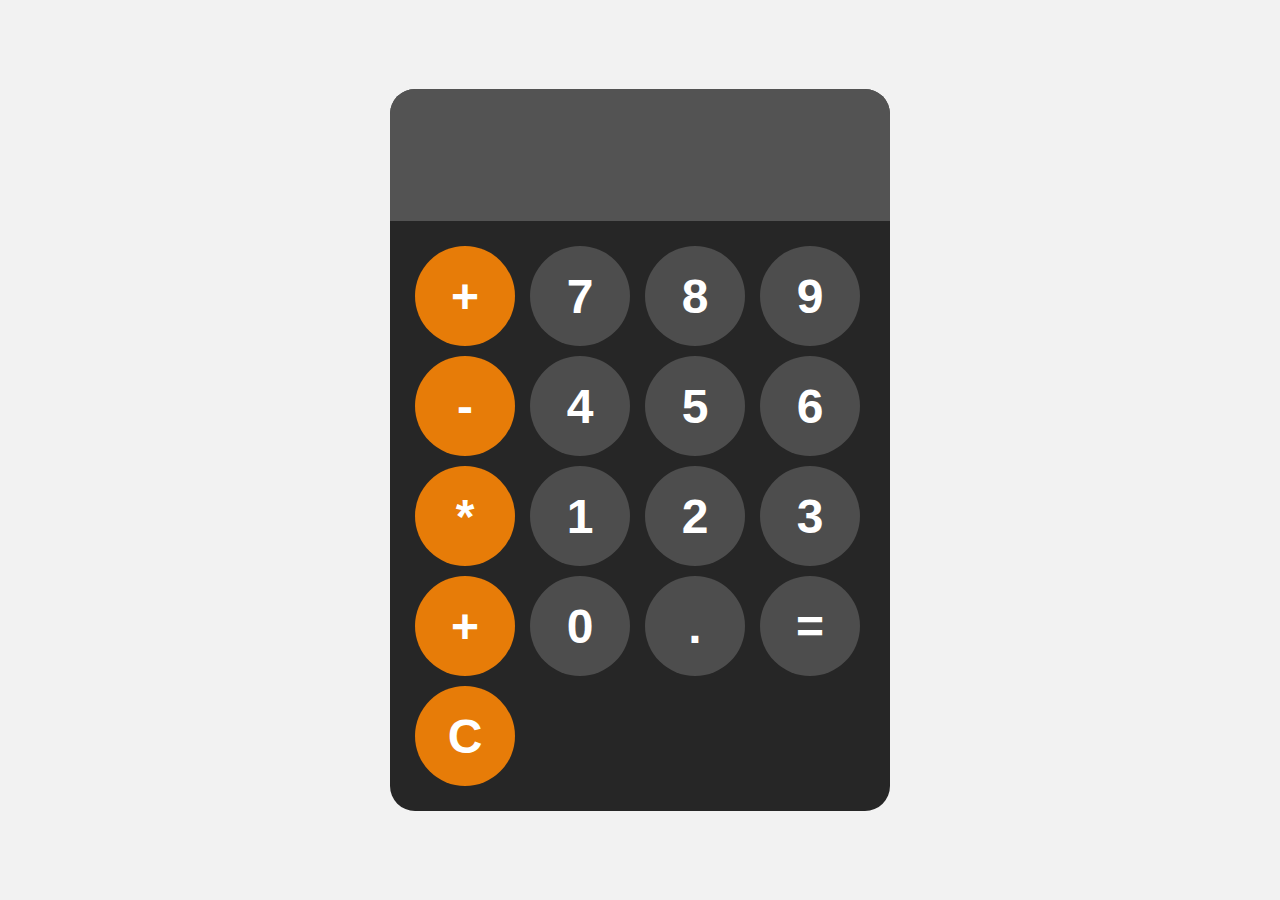
<file: calculator/calc.html>
<!DOCTYPE html>
<html lang="en">

<head>
    <meta charset="UTF-8">
    <meta name="viewport" content="width=device-width, initial-scale=1.0">
    <title>Document</title>
    <link rel="stylesheet" href="calc.css">
</head>

<body>
    <div id="calculator">
        <input id="display" readonly>
        <div id="keys">
            <button onclick="appendToDisplay('+')" class="operator-btn">+</button>
            <button onclick="appendToDisplay('7')">7</button>
            <button onclick="appendToDisplay('8')">8</button>
            <button onclick="appendToDisplay('9')">9</button>
            <button onclick="appendToDisplay('-')" class="operator-btn">-</button>
            <button onclick="appendToDisplay('4')">4</button>
            <button onclick="appendToDisplay('5')">5</button>
            <button onclick="appendToDisplay('6')">6</button>
            <button onclick="appendToDisplay('*')" class="operator-btn">*</button>
            <button onclick="appendToDisplay('1')">1</button>
            <button onclick="appendToDisplay('2')">2</button>
            <button onclick="appendToDisplay('3')">3</button>
            <button onclick="appendToDisplay('/')" class="operator-btn">+</button>
            <button onclick="appendToDisplay('0')">0</button>
            <button onclick="appendToDisplay('.')">.</button>
            <button onclick="calculate()">=</button>
            <button onclick="clearDisplay()" class="operator-btn">C</button>
        </div>
    </div>

    <script src="calc.js"></script>
</body>

</html>
</file>
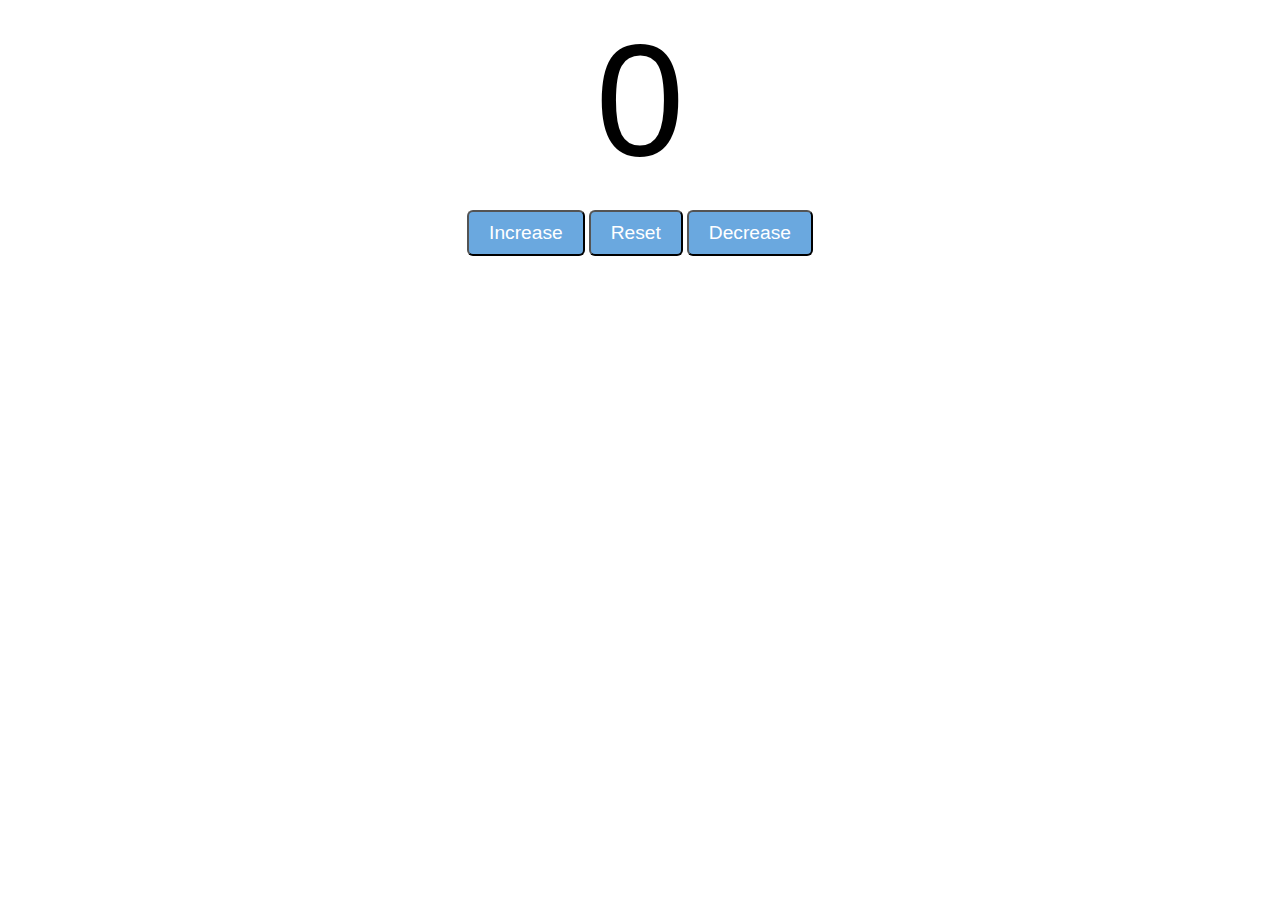
<file: counter/counter.html>
<!DOCTYPE html>
<html lang="en">

<head>
    <meta charset="UTF-8">
    <meta name="viewport" content="width=device-width, initial-scale=1.0">
    <title>Document</title>
    <link rel="stylesheet" href="counter.css">
</head>

<body>
    <label id="countLabel">0</label><br>

    <div id="buttonContainer">
        <button id="increaseBtn" class="buttons">Increase</button>
        <button id="resetBtn" class="buttons">Reset</button>
        <button id="decreaseBtn" class="buttons">Decrease</button>
        <div>

            <script src="counter.js"> </script>
</body>

</html>
</file>
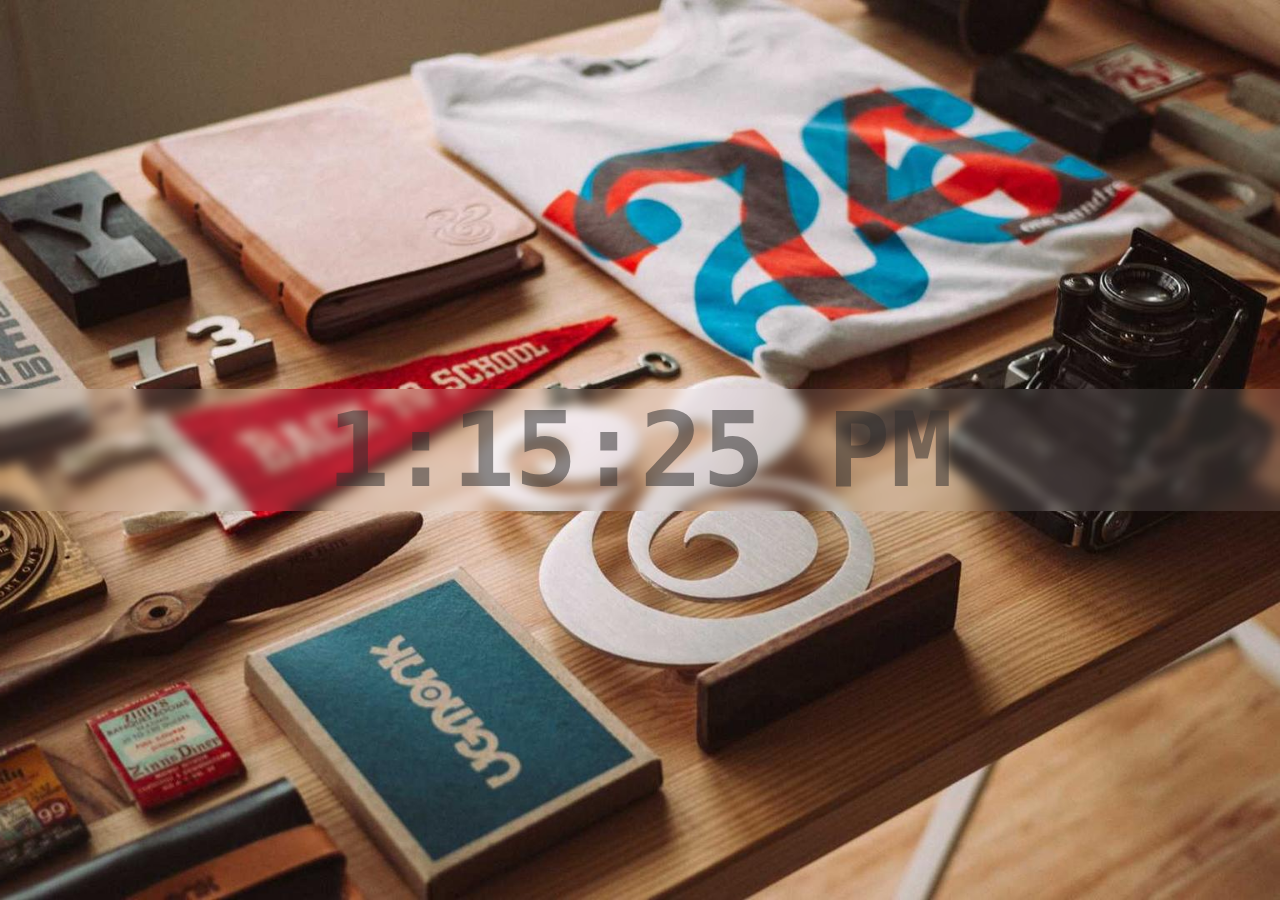
<file: DCP/DCP.html>
<!DOCTYPE html>
<html lang="en">

<head>
    <meta charset="UTF-8">
    <meta name="viewport" content="width=device-width, initial-scale=1.0">
    <title>Document</title>
    <link rel="stylesheet" href="DCP.css">
</head>

<body>
    <div id="clock-container">
        <div id="clock">00:00:00</div>
    </div>

    <script src="DCP.js"></script>
</body>

</html>
</file>
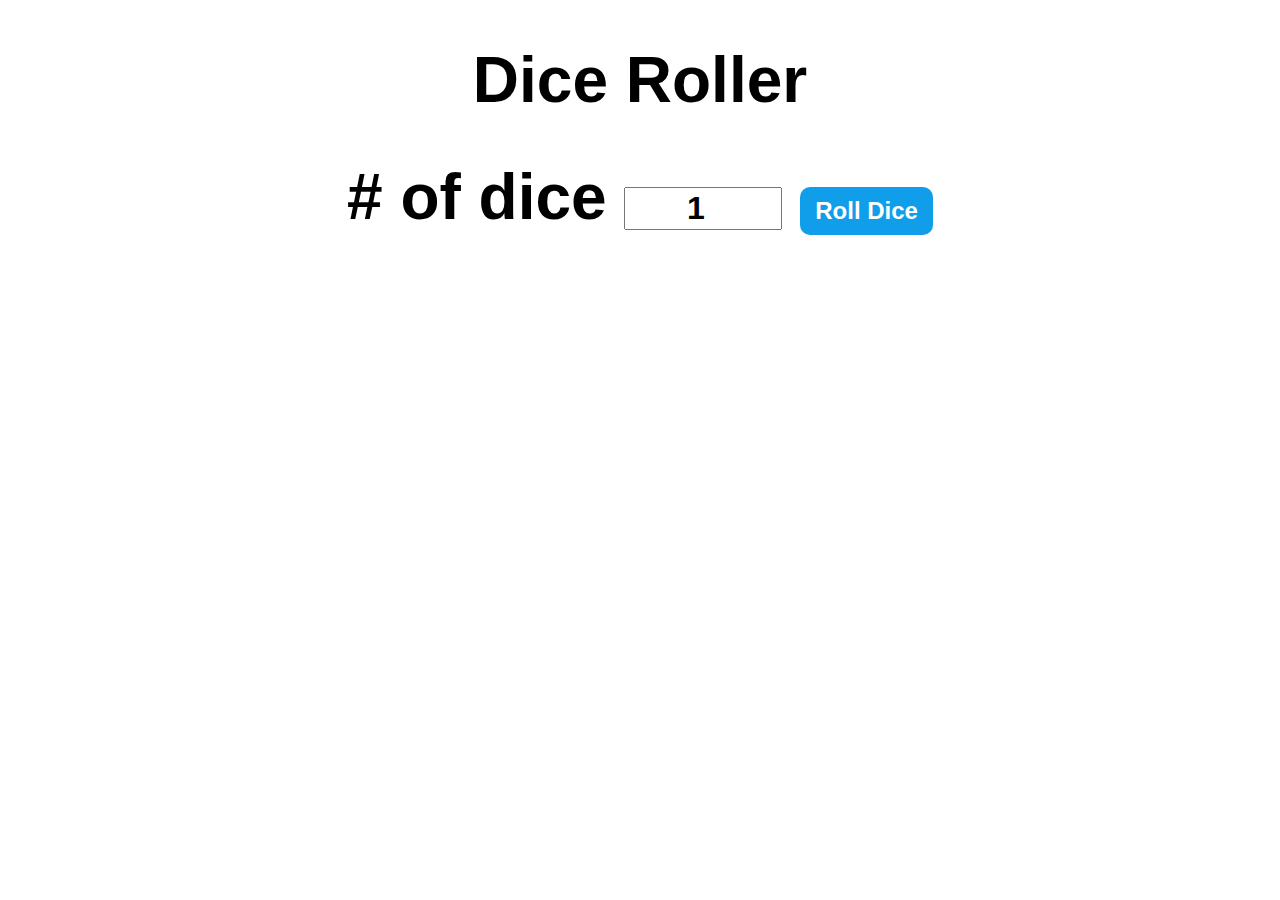
<file: Dice Roller/dice.html>
<!DOCTYPE html>
<html lang="en">

<head>
    <meta charset="UTF-8">
    <meta name="viewport" content="width=device-width, initial-scale=1.0">
    <title>Document</title>
    <link rel="stylesheet" href="dice.css">
</head>

<body>
    <div id="container">
        <h1>Dice Roller<h1>
                <label> # of dice </label>
                <input id="numOfDice" type="number" min="1" max="6" value="1">
                <button onclick="rollDice()"> Roll Dice </button>
                <div id="diceResult"></div>
                <div id="diceImages"></div>
    </div>
    <script src="dice.js"></script>
</body>

</html>
</file>
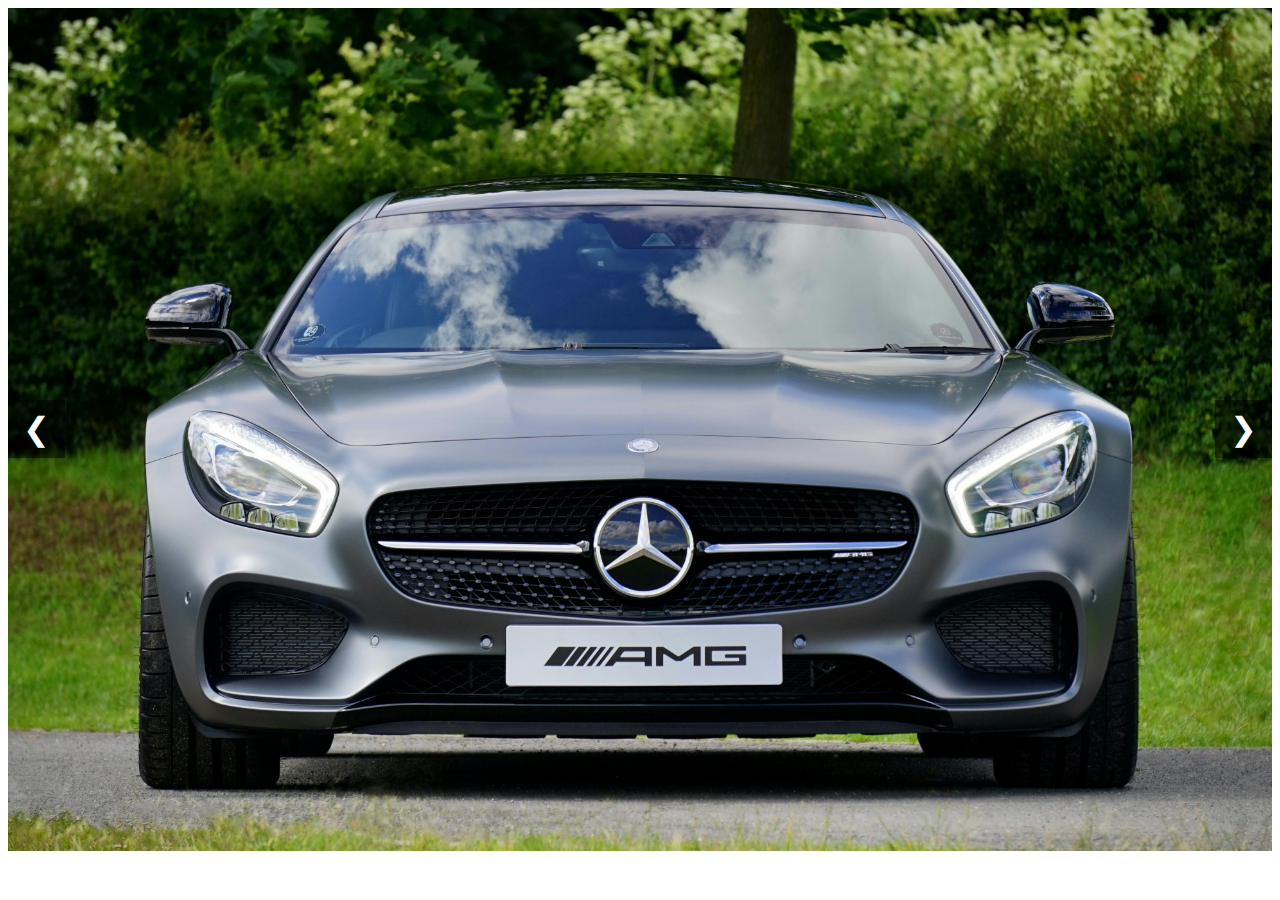
<file: Image Slider/car.html>
<!DOCTYPE html>
<html lang="en">

<head>
    <meta charset="UTF-8">
    <meta name="viewport" content="width=device-width, initial-scale=1.0">
    <title>Document</title>
    <link rel="stylesheet" href="car.css">
</head>

<body>

    <div class="slider">
        <div class="slides">
            <img class="slide" src="car1.jpg" alt="Image #1">
            <img class="slide" src="car2.jpg" alt="Image #2">
            <img class="slide" src="car3.jpg" alt="Image #3">
        </div>
        <button class="prev" onclick="prevSlide()">&#10094</button>
        <button class="next" onclick="nextSlide()">&#10095</button>
    </div>

    <script src="car.js"></script>
</body>

</html>
</file>
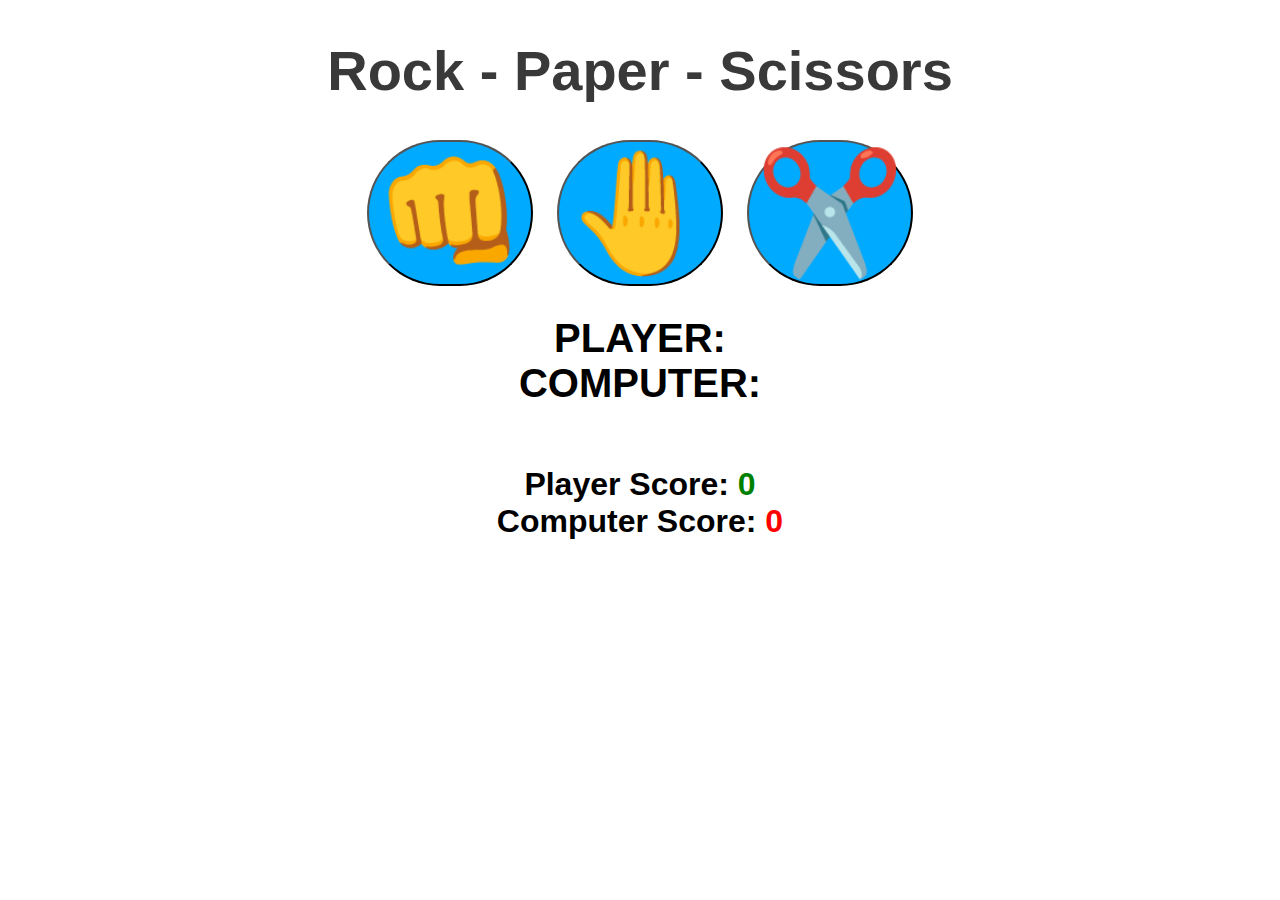
<file: Rock Paper Scissors/rps.html>
<!DOCTYPE html>
<html lang="en">

<head>
    <meta charset="UTF-8">
    <meta name="viewport" content="width=device-width, initial-scale=1.0">
    <title>Document</title>
    <link rel="stylesheet" href="rps.css">
</head>

<body>

    <h1>Rock - Paper - Scissors</h1>

    <div class="choices">
        <button onclick="playGame('rock')">👊</button>
        <button onclick="playGame('paper')">🤚</button>
        <button onclick="playGame('scissors')">✂️</button>
    </div>

    <div id="playerDisplay">PLAYER: </div>
    <div id="computerDisplay">COMPUTER: </div>
    <div id="resultDisplay"></div>

    <div class="scoreDisplay">Player Score:
        <span id="playerScoreDisplay">0</span>
    </div>

    <div class="scoreDisplay">Computer Score:
        <span id="computerScoreDisplay">0</span>
    </div>


    <script src="rps.js"></script>
</body>

</html>
</file>
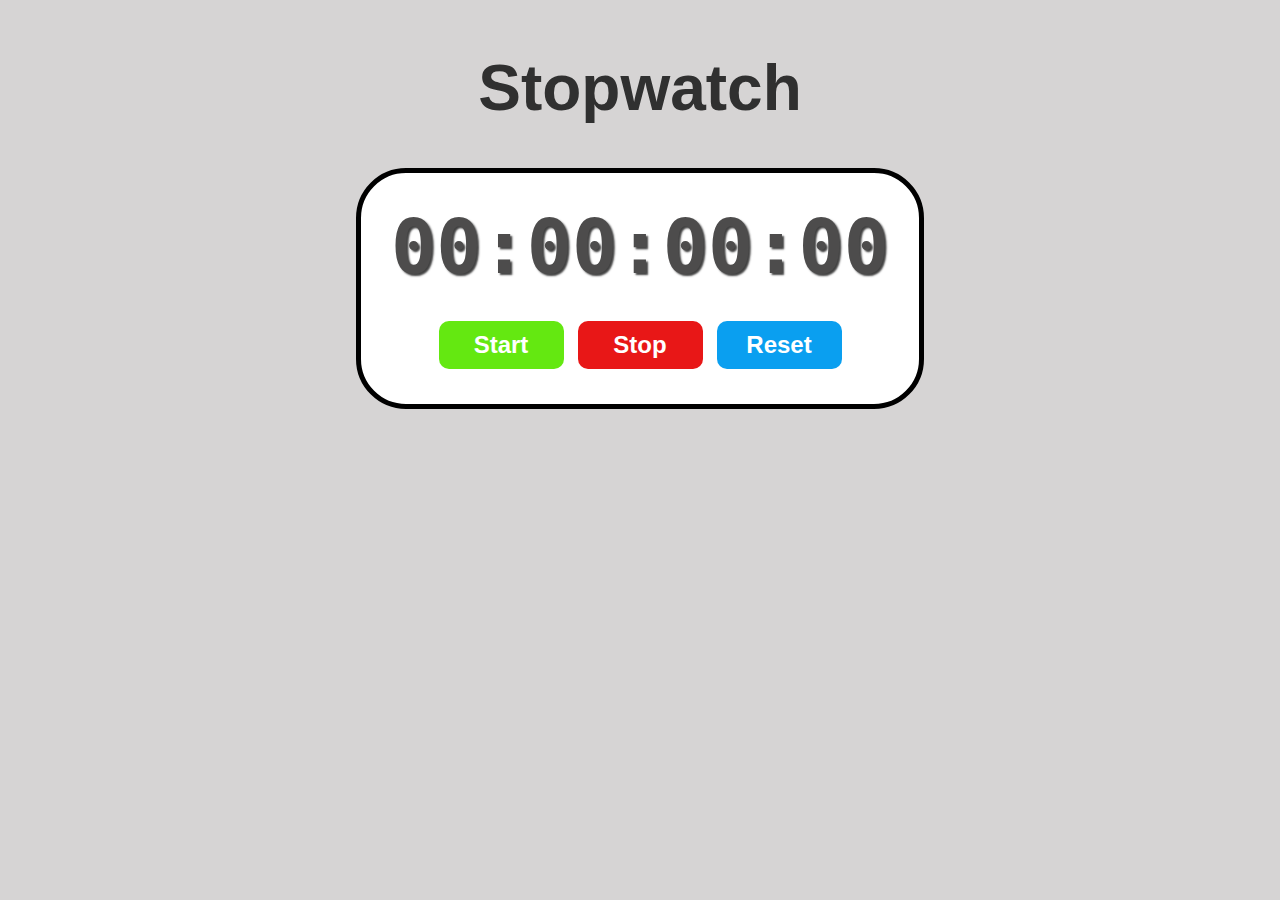
<file: Stopwatch/stopwatch.html>
<!DOCTYPE html>
<html lang="en">

<head>
    <meta charset="UTF-8">
    <meta name="viewport" content="width=device-width, initial-scale=1.0">
    <title>Document</title>
    <link rel="stylesheet" href="stopwatch.css">
</head>

<body>

    <h1>Stopwatch</h1>
    <div id="watch-container">
        <div id="watch">00:00:00:00</div>
        <div id="controls">
            <button id="start" onclick="start()">Start</button>
            <button id="stop" onclick="stop()">Stop</button>
            <button id="reset" onclick="reset()">Reset</button>
        </div>
    </div>

    <script src="stopwatch.js"></script>
</body>

</html>
</file>
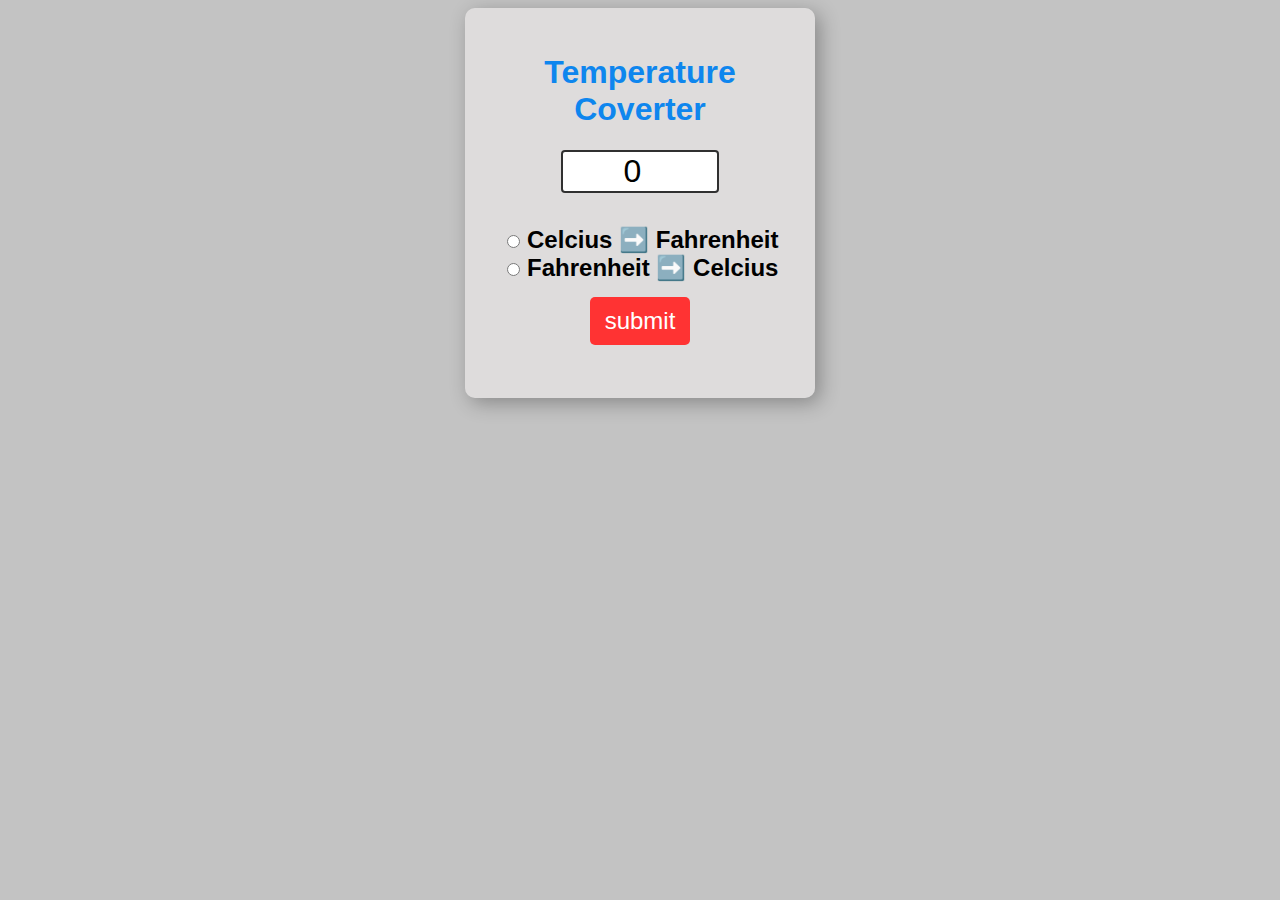
<file: TCP/tcp.html>
<!DOCTYPE html>
<html lang="en">

<head>
    <meta charset="UTF-8">
    <meta name="viewport" content="width=device-width, initial-scale=1.0">
    <title>Document</title>
    <link rel="stylesheet" href="tcp.css">
</head>

<body>

    <form>
        <h1>Temperature Coverter</h1>
        <input type="number" id="textbox" value="0">
        <br>
        <br>
        <input type="radio" id="toFahrenheit" name="unit">
        <label for="toFahrenheit">Celcius ➡️ Fahrenheit</label><br>

        <input type="radio" id="toCelcius" name="unit">
        <label for="toCelcius">Fahrenheit ➡️ Celcius</label><br>

        <button type="button" onclick="convert()">submit</button>
        <p id="result"></p>
    </form>


    <script src="tcp.js"></script>
</body>

</html>
</file>
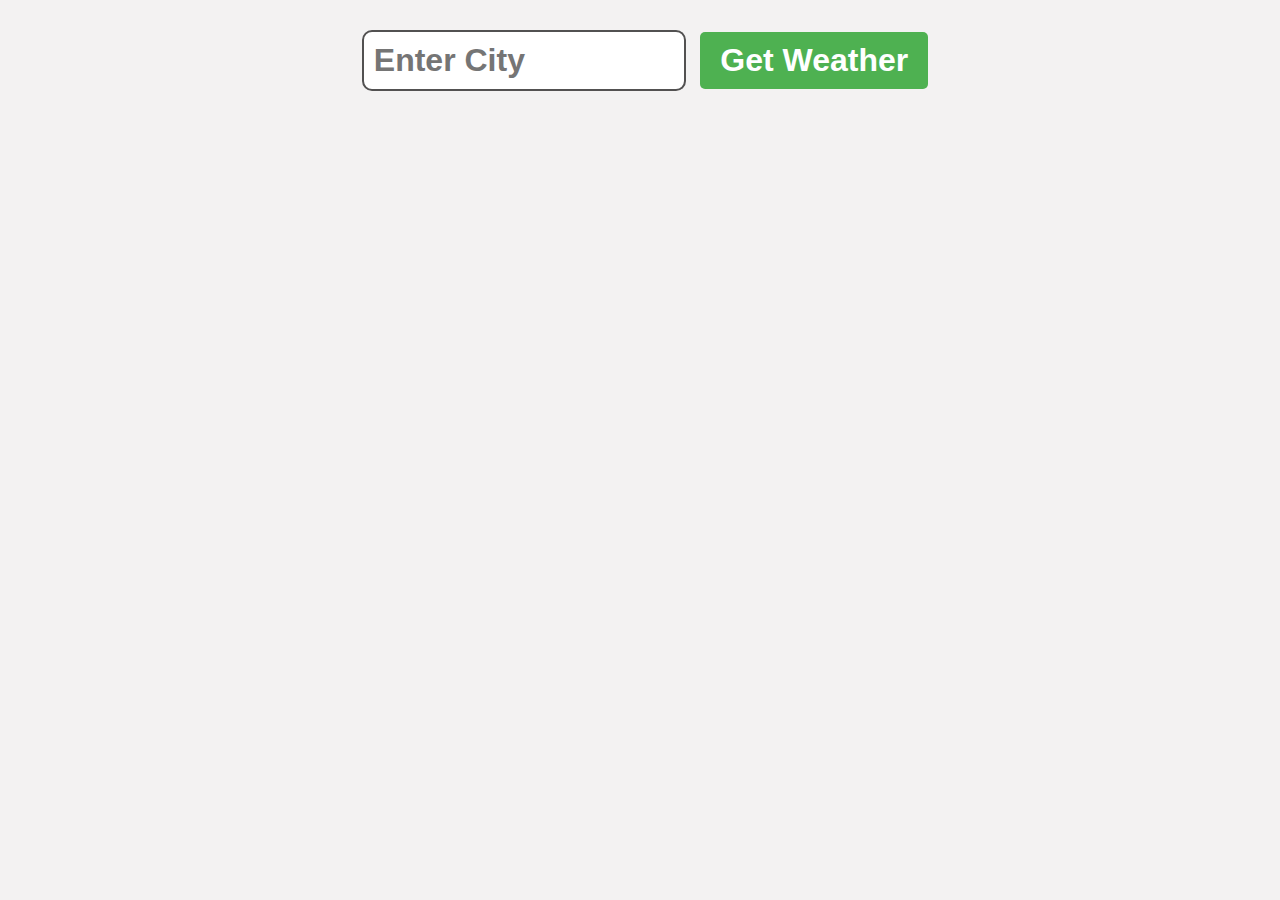
<file: Weather App/weather.html>
<!DOCTYPE html>
<html lang="en">

<head>
    <meta charset="UTF-8">
    <meta name="viewport" content="width=device-width, initial-scale=1.0">
    <title>Weather App</title>
    <link rel="stylesheet" href="weather.css">
</head>

<body>

    <form class="weatherForm">
        <input type="text" class="cityInput" placeholder="Enter City">
        <button type="submit">Get Weather</button>
    </form>

    <div class="card" style="display: none">
    </div>


    <script src="weather.js"></script>
</body>

</html>
</file>
<file: calculator/calc.css>
body{
    margin: 0;
    display: flex;
    justify-content: center;
    align-items: center;
    height: 100vh;
    background-color: hsl(0, 0%, 95%);
}
#calculator{
    font-family: Arial, sans-serif;
    background-color: hsl(0, 0%, 15%);
    border-radius: 25px;
    max-width: 500px;
    overflow: hidden;
}
#display{
    width: 100%;
    padding: 20px;
    font-size: 5rem;
    text-align: left;
    border: none;
    background-color: hsla(0, 0%, 35%, 0.9);
    color: white;
}
#keys{
    display: grid;  
    grid-template-columns: repeat(4, 1fr);
    gap: 10px;
    padding: 25px;
}
button{
    width: 100px;
    height: 100px;
    border-radius: 50px;
    border: none;
    background-color: hsla(0, 0%, 30%);
    color: white;
    font-size: 3rem;
    font-weight: bold;
    cursor: pointer;
}
button:hover{
    background-color: hsla(0, 0%, 40%);
}
button:active{
    background-color: hsla(0, 0%, 50%);
}
.operator-btn{
    background-color: hsl(31, 93%, 47%);
}
.operator-btn:hover{
    background-color: hsl(31, 93%, 65%);
}
.operator-btn:active{
    background-color: hsl(31, 93%, 75%);
}
</file>
<file: counter/counter.css>
#countLabel{
    text-align: center;
    display: block;
    font-size: 10em;
    font-family: Arial;
}
#buttonContainer{
    text-align: center;
}
.buttons{
    padding: 10px 20px;
    font-size: 1.2em;
    color: white;
    background-color: rgb(106, 168, 223);
    border-radius: 6px;
    cursor: pointer;
    transition: background-color 0.5s;
}
.buttons:hover{
    background-color: hsl(219, 92%, 26%);
}
</file>
<file: DCP/DCP.css>
body{
    margin: 0;
    background-image: url(4.jpeg);
    background-repeat: no-repeat;
    background-position: center;
    background-attachment: fixed;
    background-size: cover;

}
#clock-container{
    display: flex;
    justify-content: center;
    align-items: center;
    height: 100vh;
}
#clock{
    font-family: monospace;
    font-size: 6.5rem;
    font-weight: bold;
    text-align: center;
    color: hsla(0, 1%, 19%, 0.529);
    backdrop-filter: blur(6px);
    background-color: hsla(0, 0%, 100%, 0.1);
    width: 100%;
}
</file>
<file: Dice Roller/dice.css>
#container{
    font-family: arial, sans-serif;
    text-align: center;
    font-size: 2rem;
    font-weight: bold;
}
button{
    font-size: 1.5rem;
    padding: 10px 15px;
    border-radius: 10px;
    border: none;
    background-color: hsl(201, 87%, 49%);
    color: white;
    font-weight: bold;
    cursor: pointer;
}
button:hover{
    background-color: hsl(201, 87%, 59%);
}
button:active{
    background-color: hsl(201, 87%, 69%);
}
input{
    font-size: 2rem;
    width: 150px;
    text-align: center;
    font-weight: bold;
}
#diceResult{
    margin: 25px;
    font-size: 0.6em;
}
#diceImages img{
    width : 150px;
    margin: 10px;
}
</file>
<file: Image Slider/car.css>
.slider{
    position: relative;
    width: 100%;
    margin: auto;
    overflow: hidden;
}
.slider img{
    width: 100%;
    display: none;
}   
img.displaySlide {
    display: block;
    animation-name: fade;
    animation-duration: 1.5s;
}
.slider button{
    position: absolute;
    top: 50%;
    transform: translateY(-50%);
    font-size: 2rem;
    padding: 10px 15px;
    background-color: hsla(0, 0%, 0%, 0.5);
    color: white;
    border: none;
    cursor: pointer;
}
.prev{
    left: 0;
}
.next{
    right: 0;
}
@keyframes fade{
    from {opacity: 0.5}
    to {opacity: 1}
}
</file>
<file: Rock Paper Scissors/rps.css>
body{
    font-family: arial, sans-serif;
    font-weight: bold;
    margin: 0;
    display: flex;
    flex-direction: column;
    align-items: center;
}
h1{
    font-size: 3.5rem;
    color: hsla(0, 1%, 17%, 0.934)
}
.choices{
    margin-bottom: 30px;
}
.choices button{
    font-size: 7.5rem; 
    min-width: 160px;
    margin: 0px 10px;
    border-radius: 250px;
    background-color: hsl(200, 100%, 50%);
    cursor: pointer;
    transition: background-color ease 0.5s;
}
.choices button:hover{
    background-color: hsl(200, 100%, 70%);
}
#playerDisplay, #computerDisplay{
    font-size: 2.5rem;
}
#resultDisplay{
    font-size: 5rem;
    margin: 30px 0;
}
.scoreDisplay{
    font-size: 2rem;
}
.greenText, #playerScoreDisplay{
    color: hsl(120, 100%, 25%);
}
.redText, #computerScoreDisplay{
    color: hsl(0, 100%, 50%);
}
</file>
<file: Stopwatch/stopwatch.css>
body{
    display: flex;
    flex-direction: column;
    align-items: center;
    background-color: hsla(0, 2%, 81%, 0.865);
}
h1{
    font-family: sans-serif;
    font-size: 4rem;
    color: hsl(0, 0%, 19%); 
}
#watch-container{   
    display: flex;
    flex-direction: column;
    align-items: center;
    border: 5px solid;
    border-radius: 50px;  
    padding: 30px;
    background-color: white; 
}
#watch{
    font-size: 4.7rem;
    font-family: monospace;
    font-weight: bold;
    color:hsl(0, 1%, 30%);
    text-shadow: 2px 2px 2px hsla(0, 0%, 0%, 0.75);
    margin-bottom: 25px;
}
#controls button{
    font-size: 1.5rem;
    font-weight: bold;
    padding: 10px 20px;
    margin: 5px;
    min-width: 125px;
    border: none;
    border-radius: 10px;
    cursor: pointer;
    color: white;
    transition: background-color 0.5sease;
}
#start{
    background-color: hsl(97, 86%, 49%);
}
#start:hover{
    background-color: hsl(97, 86%, 70%);
}

#stop{
    background-color: hsl(0, 82%, 50%);
}
#stop:hover{
    background-color: hsl(0, 82%, 70%);
}

#reset{
    background-color: hsl(201, 92%, 49%);
}
#reset:hover{
    background-color: hsl(201, 92%, 70%);
}
</file>
<file: TCP/tcp.css>
body{
    font-family: Arial, Sans-Serif;
    background-color: hsla(0, 0%, 55%, 0.527);
}
h1{
    color: rgb(14, 134, 238);
}
form{
    background-color: hsla(0, 22%, 96%, 0.527);
    text-align: center;
    max-width: 300px;
    margin: auto;
    padding: 25px;
    border-radius: 10px;
    box-shadow: 5px 5px 20px hsla(0, 0%, 0%, 0.3);
}   

#textbox{
    width: 50%;
    text-align:center;
    font-size: 2em;
    border: 2px solid hsla(0, 0%, 0%, 0.81);
    border-radius: 4px;
    margin-bottom: 15px;
}
label{
    font-size: 1.5em;  
    font-weight: bold;  
}
button{
    margin-top: 15px;
    background-color: hsl(0, 100%, 60%);
    font-size: 1.5em;
    border: none;
    padding: 10px 15px;
    border-radius: 5px;
    color: white;
    cursor: pointer;
}
button:hover{
    background-color: hsl(0, 92%, 28%);
}
#result{
    font-size: 1.75em;
    font-weight: bold;
}
</file>
<file: Weather App/weather.css>
body{
    font-family: Arial, sans-serif;
    background-color: hsl(0, 2%, 95%);
    margin: 0;
    display: flex;
    flex-direction: column;
    align-items: center;
}
.weatherForm{
    margin: 20px;
}
.cityInput{
    padding: 10px;
    font-size: 2rem;
    font-weight: bold;
    border: 2px solid hsl(0, 1%, 32%);
    border-radius: 10px;
    margin: 10px;
    width: 300px;
}
button[type = "submit"]{
    padding: 10px 20px;
    font-weight: bold;
    font-size: 2rem;
    background-color: hsl(122, 39%, 50%);
    color: white;
    border: none;
    border-radius: 5px;
    cursor: pointer;
}
button[type = "submit"]:hover{
    background-color: hsl(122, 39%, 40%);
}
.card{
    background: linear-gradient(180deg, hsl(210, 100%, 75%), hsl(40, 100%, 75%));
    padding: 50px;
    border-radius: 10px;
    box-shadow: 2px 2px 5px hsl(0, 0%, 50%);
    min-width: 300px;
    display: flex;
    flex-direction: column;
    align-items: center;
}
h1{
    margin-top: 0;
    margin-bottom: 25px;
}
p{
    font-size: 1.5rem;
    margin: 5px 0;
}
.cityDisplay, .tempDisplay{
    font-size: 3.5rem;  
    font-weight: bold;
    color: hsla(0, 0%, 0%, 0.75);
    margin-bottom: 25px;
}   
.humidityDisplay{
    font-weight: bold;
    margin-bottom: 25px;
}
.descDisplay{
    font-style: italic;
    font-weight: bold;
    font-size: 2rem;
}
.weatherEmoji{
    margin: 0;
    font-size: 7.5rem;
}
.errorDisplay{
    font-size: 2.5rem;
    font-weight: bold;
    color: hsl(0, 1%, 28%);
}
</file>
